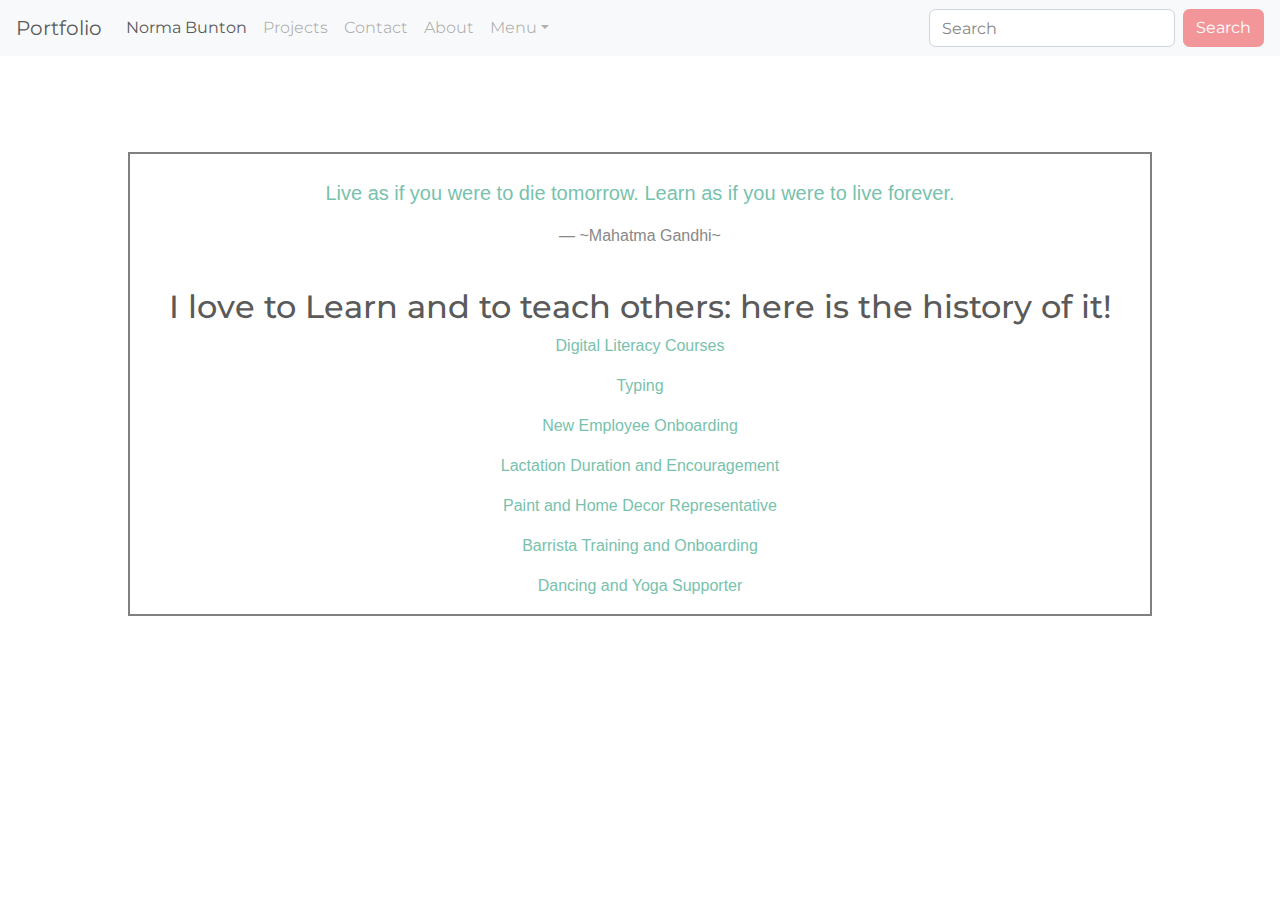
<file: about.html>
<!DOCTYPE html>
<html lang="en">

<head>
    <meta charset="UTF-8">
    <meta name="viewport" content="width=device-width, initial-scale=1.0">
    <meta http-equiv="X-UA-Compatible" content="ie=edge">
    <title>Responsive Project</title>

    <link rel="stylesheet" href="bootstrap.min.css">
    <link rel="stylesheet" type="text/css" href="style.css">
</head>

<body>
    <nav class="navbar navbar-expand-lg fixed-top navbar-light bg-light">
        <a class="navbar-brand" href="#">Portfolio</a>
        <button class="navbar-toggler" type="button" data-toggle="collapse" data-target="#navbarColor03"
            aria-controls="navbarColor03" aria-expanded="false" aria-label="Toggle navigation">
            <span class="navbar-toggler-icon"></span>
        </button>

        <div class="collapse navbar-collapse" id="navbarColor03">
            <ul class="navbar-nav mr-auto">
                <li class="nav-item active">
                    <a class="nav-link" href="index.html">Norma Bunton
                        <span class="sr-only">(current)</span>
                    </a>
                </li>
                <li class="nav-item">
                    <a class="nav-link" href="portfolio.html">Projects</a>
                </li>
                <li class="nav-item">
                    <a class="nav-link" href="contact.html">Contact</a>
                </li>
                <li class="nav-item">
                    <a class="nav-link" href="about.html">About</a>
                </li>
                <li class="nav-item dropdown">
                    <a class="nav-link dropdown-toggle" data-toggle="dropdown" href="#" role="button"
                        aria-haspopup="true" aria-expanded="false">Menu</a>
                    <div class="dropdown-menu">
                        <a class="dropdown-item" href="/about.html">About</a>
                        <a class="dropdown-item" href="/portfolio.html">Projects</a>
                        <a class="dropdown-item" href="/contact.html">Connect</a>
                        <div class="dropdown-divider"></div>
                        <a class="dropdown-item" href="#">Menu</a>
                    </div>
                </li>
            </ul>
            <form class="form-inline my-2 my-lg-0">
                <input class="form-control mr-sm-2" type="text" placeholder="Search">
                <button class="btn btn-secondary my-2 my-sm-0" type="submit">Search</button>
            </form>
        </div>
    </nav>
    <br>
    <div id="about">
        <div class="text-center "><br>
            <blockquote class="blockquote">
                <p class="mb-0"></p> <a href="https://educatorhotspot.com/2016/11/06/lifelong-learners/" target="_blank">Live as if you were to die tomorrow. Learn as if you were to live forever.</a>
                </p>
                <footer class="blockquote-footer">~Mahatma Gandhi~<cite title="Source Title"><educatorhotspot class="com"></educatorhotspot></cite>
                </footer>
            </blockquote>
        </div>
        <section class="text-center ">
            <br>
            <h2>I love to Learn and to teach others: here is the history of it!</h2>
            <p class="text-muted"><a href="https://www.microsoft.com/en-us/digital-literacy" target="_blank">Digital Literacy Courses</a></p>

            <p class="text-primary"><a href="https://www.typing.com/" target="_blank">Typing</a></p>
            <p class="text-secondary"><a href="https://iuhealth.org/" target="_blank">New Employee Onboarding</a> </p>
            <p class="text-warning"><a href ="https://www.in.gov/isdh/19691.htm" target="_blank" > Lactation Duration and Encouragement</a></p>
            <p class="text-danger"> <a href="https://www.lowes.com/" target="_blank">Paint and Home Decor Representative</a></p>
            <p class="text-success"><a href="https://foursquare.com/v/peets-coffee--tea/58d4a1d99435a979b8fe3635" target="_blank">Barrista Training and Onboarding</a></p>
            <p class="text-info"><a href="https://www.yogafit.com/" target="_blank">Dancing and Yoga Supporter</a></p>
        </section>
    </div>
    <!-- JavaScript Bundle with Popper -->
    <script src="https://cdn.jsdelivr.net/npm/bootstrap@5.0.0-beta3/dist/js/bootstrap.bundle.min.js"
        integrity="sha384-JEW9xMcG8R+pH31jmWH6WWP0WintQrMb4s7ZOdauHnUtxwoG2vI5DkLtS3qm9Ekf"
        crossorigin="anonymous"></script>


</body>

</html>
</file>
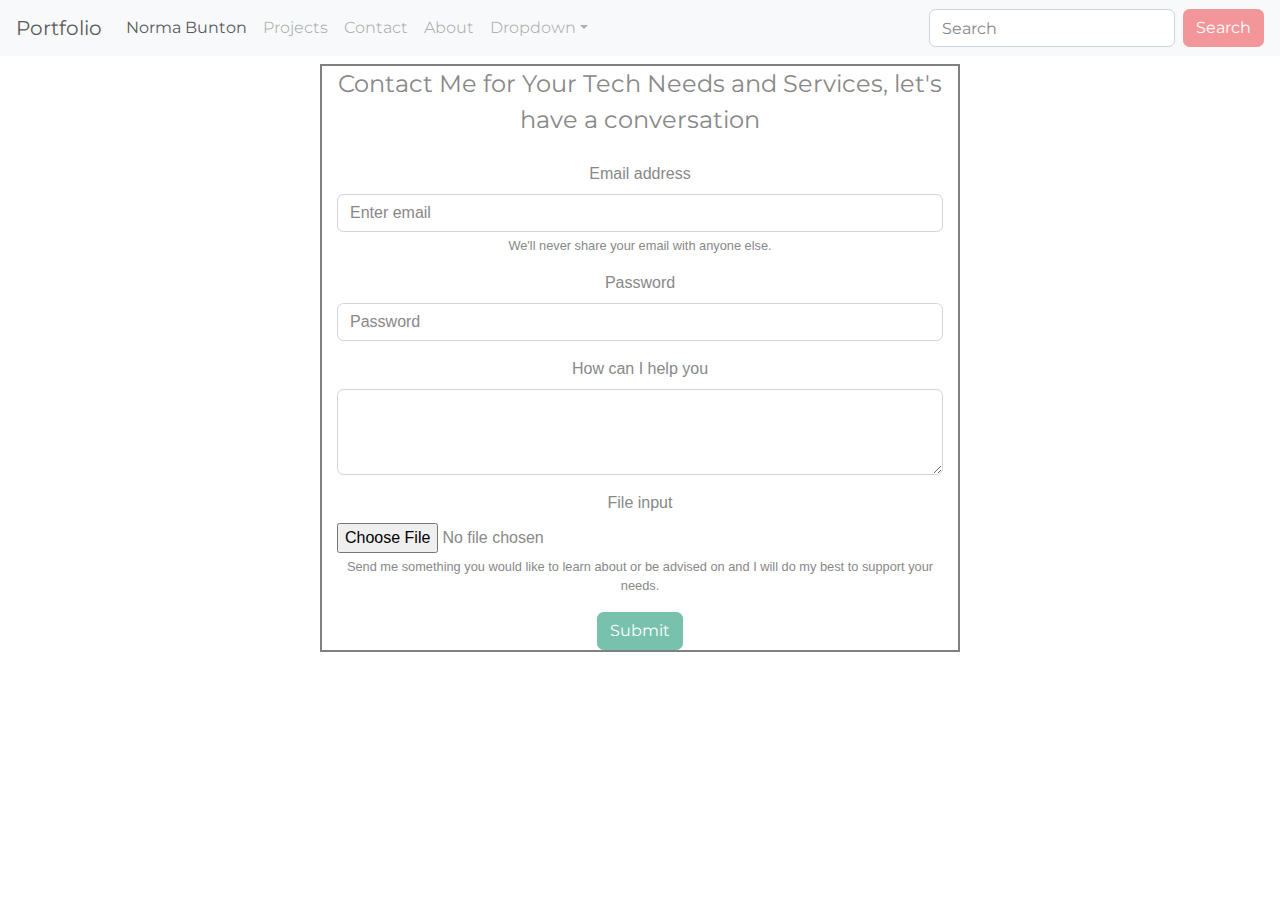
<file: contact.html>
<!DOCTYPE html>
<html lang="en">

<head>
    <meta charset="UTF-8">
    <meta name="viewport" content="width=device-width, initial-scale=1.0">
    <meta http-equiv="X-UA-Compatible" content="ie=edge">
    <title>Contact</title>
    <link rel="stylesheet" href="bootstrap.min.css">
    <link rel="stylesheet" type="text/css" href="style.css">
</head>

<body>
    <nav class="navbar navbar-expand-lg fixed-top navbar-light bg-light">
        <a class="navbar-brand" href="#">Portfolio</a>
        <button class="navbar-toggler" type="button" data-toggle="collapse" data-target="#navbarColor03"
            aria-controls="navbarColor03" aria-expanded="false" aria-label="Toggle navigation">
            <span class="navbar-toggler-icon"></span>
        </button>

        <div class="collapse navbar-collapse" id="navbarColor03">
            <ul class="navbar-nav mr-auto">
                <li class="nav-item active">
                    <a class="nav-link" href="index.html">Norma Bunton
                        <span class="sr-only">(current)</span>
                    </a>
                </li>
                <li class="nav-item">
                    <a class="nav-link" href="portfolio.html">Projects</a>
                </li>
                <li class="nav-item">
                    <a class="nav-link" href="contact.html">Contact</a>
                </li>
                <li class="nav-item">
                    <a class="nav-link" href="about.html">About</a>
                </li>
                <li class="nav-item dropdown">
                    <a class="nav-link dropdown-toggle" data-toggle="dropdown" href="#" role="button"
                        aria-haspopup="true" aria-expanded="false">Dropdown</a>
                    <div class="dropdown-menu">
                        <a class="dropdown-item" href="#">Action</a>
                        <a class="dropdown-item" href="#">Another action</a>
                        <a class="dropdown-item" href="#">Something else here</a>
                        <div class="dropdown-divider"></div>
                        <a class="dropdown-item" href="#">Separated link</a>
                    </div>
                </li>
            </ul>
            <form class="form-inline my-2 my-lg-0">
                <input class="form-control mr-sm-2" type="text" placeholder="Search">
                <button class="btn btn-secondary my-2 my-sm-0" type="submit">Search</button>
            </form>
        </div>
    </nav>

    <div id="contactForm" class="text-center col-lg-6">

        <form>
            <form action="https://formspree.io/normajbunton@gmail.com" method="post">
                <fieldset>
                    <legend>Contact Me for Your Tech Needs and Services, let's have a conversation</legend>
                    <div class="form-group row">
                        <div class="col-sm-10">
                        </div>
                    </div>
                    <div class="form-group">
                        <label for="exampleInputEmail1">Email address</label>
                        <input type="email" class="form-control" id="exampleInputEmail1" aria-describedby="emailHelp"
                            placeholder="Enter email">
                        <small id="emailHelp" class="form-text text-muted">We'll never share your email with anyone
                            else.</small>
                    </div>
                    <div class="form-group">
                        <label for="exampleInputPassword1">Password</label>
                        <input type="password" class="form-control" id="exampleInputPassword1" placeholder="Password">
                    </div>
                    <div class="form-group">
                        <label for="exampleTextarea">How can I help you</label>
                        <textarea class="form-control" id="exampleTextarea" rows="3"></textarea>
                    </div>
                    <div class="form-group">
                        <label for="exampleInputFile">File input</label>
                        <input type="file" class="form-control-file" id="exampleInputFile" aria-describedby="fileHelp">
                        <small id="fileHelp" class="form-text text-muted">Send me something you would like to learn about or be advised on and I will do my best to support your needs. </small>
                    </div>
                    <!-- <fieldset class="form-group">
                        <legend>Radio buttons</legend>
                        <div class="form-check">
                            <label class="form-check-label">
                                <input type="radio" class="form-check-input" name="optionsRadios" id="optionsRadios1"
                                    value="option1" checked="">
                                Option one is this and that—be sure to include why it's great
                            </label>
                        </div>
                        <div class="form-check">
                            <label class="form-check-label">
                                <input type="radio" class="form-check-input" name="optionsRadios" id="optionsRadios2"
                                    value="option2">
                                Option two can be something else and selecting it will deselect option one
                            </label>
                        </div>
                        <div class="form-check disabled">
                            <label class="form-check-label">
                                <input type="radio" class="form-check-input" name="optionsRadios" id="optionsRadios3"
                                    value="option3" disabled="">
                                Option three is disabled
                            </label>
                        </div>
                    </fieldset> -->
                    <!-- <fieldset class="form-group">
                        <legend>Checkboxes</legend>
                        <div class="form-check">
                            <label class="form-check-label">
                                <input class="form-check-input" type="checkbox" value="" checked="">
                                Option one is this and that—be sure to include why it's great
                            </label>
                        </div>
                        <div class="form-check disabled">
                            <label class="form-check-label">
                                <input class="form-check-input" type="checkbox" value="" disabled="">
                                Option two is disabled
                            </label>
                        </div>
                    </fieldset>
                    <fieldset class="form-group">
                        <legend>Sliders</legend>
                        <label for="customRange1">Example range</label>
                        <input type="range" class="custom-range" id="customRange1">
                    </fieldset> -->
                    <button type="submit" class="btn btn-primary">Submit</button>
                </fieldset>
            </form>
    </div>

    <!-- JavaScript Bundle with Popper -->
    <script src="https://cdn.jsdelivr.net/npm/bootstrap@5.0.0-beta3/dist/js/bootstrap.bundle.min.js"
        integrity="sha384-JEW9xMcG8R+pH31jmWH6WWP0WintQrMb4s7ZOdauHnUtxwoG2vI5DkLtS3qm9Ekf"
        crossorigin="anonymous"></script>
</body>

</html>
</file>
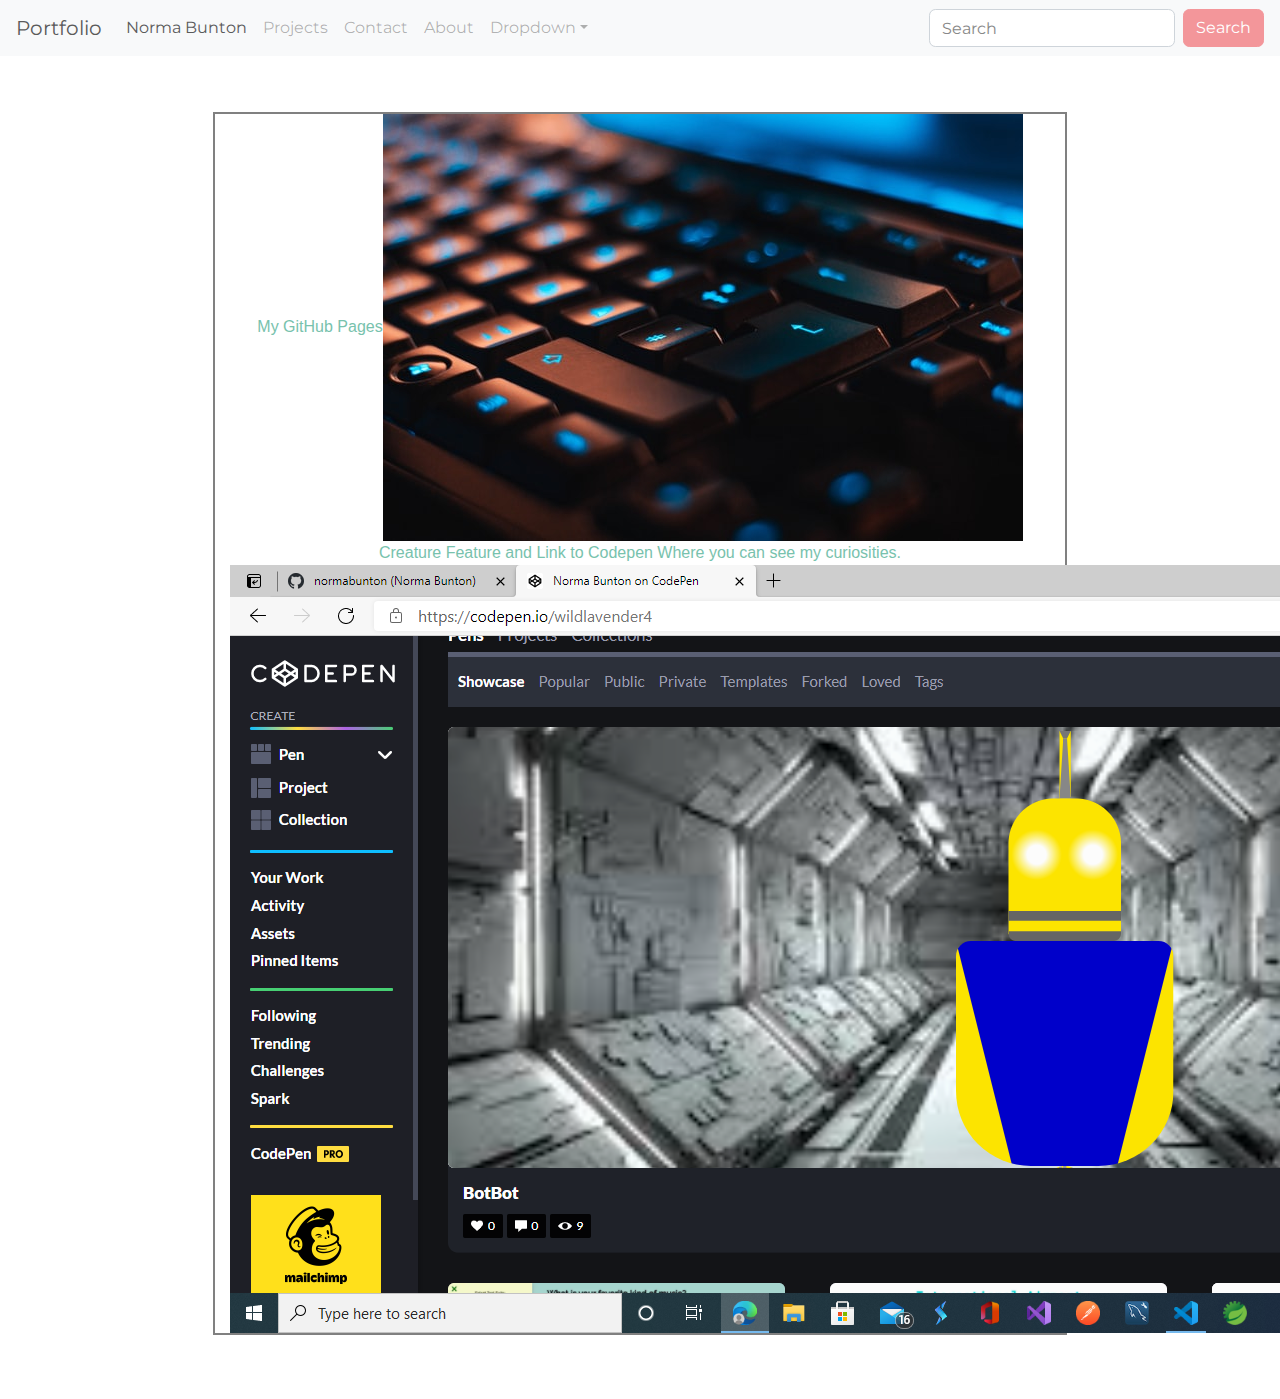
<file: portfolio.html>
<!DOCTYPE html>
<html lang="en">
<head>
    <meta charset="UTF-8">
    <meta name="viewport" content="width=device-width, initial-scale=1.0">
    <meta http-equiv="X-UA-Compatible" content="ie=edge">
    <title>Portfolio</title>
    <link rel="stylesheet" href="bootstrap.min.css">
    <link rel="stylesheet" type="text/css" href="style.css">
</head>

<body>
    <nav class="navbar navbar-expand-lg fixed-top navbar-light bg-light">
        <a class="navbar-brand" href="#">Portfolio</a>
        <button class="navbar-toggler" type="button" data-toggle="collapse" data-target="#navbarColor03"
            aria-controls="navbarColor03" aria-expanded="false" aria-label="Toggle navigation">
            <span class="navbar-toggler-icon"></span>
        </button>

        <div class="collapse navbar-collapse" id="navbarColor03">
            <ul class="navbar-nav mr-auto">
                <li class="nav-item active">
                    <a class="nav-link" href="index.html">Norma Bunton
                        <span class="sr-only">(current)</span>
                    </a>
                </li>
                <li class="nav-item">
                    <a class="nav-link" href="portfolio.html">Projects</a>
                </li>
                <li class="nav-item">
                    <a class="nav-link" href="contact.html">Contact</a>
                </li>
                <li class="nav-item">
                    <a class="nav-link" href="about.html">About</a>
                </li>
                <li class="nav-item dropdown">
                    <a class="nav-link dropdown-toggle" data-toggle="dropdown" href="#" role="button"
                        aria-haspopup="true" aria-expanded="false">Dropdown</a>
                    <div class="dropdown-menu">
                        <a class="dropdown-item" href="#">Action</a>
                        <a class="dropdown-item" href="#">Another action</a>
                        <a class="dropdown-item" href="#">Something else here</a>
                        <div class="dropdown-divider"></div>
                        <a class="dropdown-item" href="#">Separated link</a>
                    </div>
                </li>
            </ul>
            <form class="form-inline my-2 my-lg-0">
                <input class="form-control mr-sm-2" type="text" placeholder="Search">
                <button class="btn btn-secondary my-2 my-sm-0" type="submit">Search</button>
            </form>
        </div>
    </nav>

    <h1>Projects</h1>
    
    <section>
        
        <div id="filmImages" class="films text-center col-lg-8">
           
            <a href="https://github.com/normabunton" target="_blank">My GitHub Pages<img src="/images/keyboardimage.jpg"></a> <br>
           <a href="https://codepen.io/wildlavender4" target="_blank">Creature Feature and Link to Codepen Where you can see my curiosities.<img src="/images/CreatureFeature.png"> </a><br>
        </div>
    </section>

     <!-- JavaScript Bundle with Popper -->
     <script src="https://cdn.jsdelivr.net/npm/bootstrap@5.0.0-beta3/dist/js/bootstrap.bundle.min.js"
     integrity="sha384-JEW9xMcG8R+pH31jmWH6WWP0WintQrMb4s7ZOdauHnUtxwoG2vI5DkLtS3qm9Ekf"
     crossorigin="anonymous"></script>
</body>
</html>
</file>
<file: style.css>
.films > img{
    width: auto;
    height: 400px;
}
#profile{
    margin-top: 5%;
}
#skills{
    border-left: 2px solid grey;
}
#jobs{
    padding-left: 5%;
}
.progress{
    margin-bottom: 1%;
}
#contactForm{
    margin: 0 auto;
    height: 50%;
    margin-top: 5%;
    margin-bottom: 5%;
    border: 2px solid grey;
}
#filmImages{
    margin: 0 auto;
    height: 50%;
    margin-top: 5%;
    margin-bottom: 5%;
    border: 2px solid grey;
}
#about{
    margin: 0 auto;
    height: 50%;
    margin-top: 5%;
    margin-bottom: 5%;
    border: 2px solid grey;
    margin: 10%;
}
</file>
